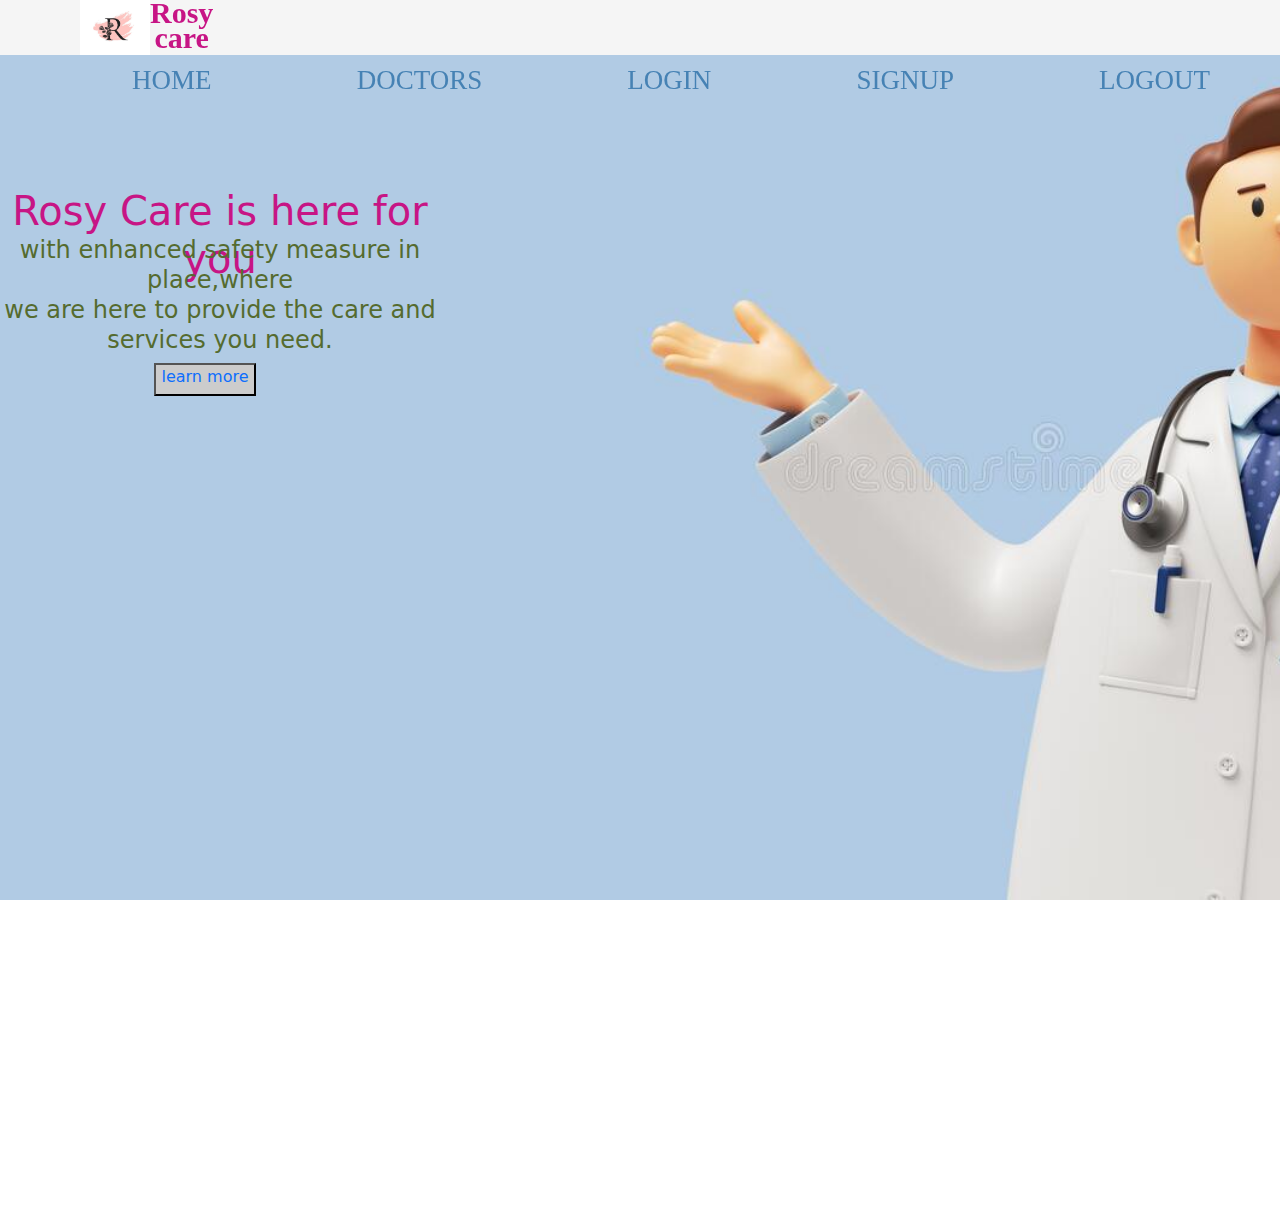
<file: index.html>
<!DOCTYPE html>
<html>
<head>
	<meta charset="utf-8">
	<meta name="viewport" content="width=device-width, initial-scale=1">
	<title>Rosan WEB</title>
	<link rel="stylesheet" type="text/css" href="css/bootstrap.min.css">
	<link rel="stylesheet" type="text/css" href="style.css">
</head>
<body>
<div class="a">
	<nav>
		<div class="menu">
			<img src="img/slider/rose.png">
			<p class="b">Rosy<br>care</p>
		</div>
		<ul>
			<li><a href="">Home</a></li> 
			<li><a href="doctors.html">doctors</a></li>
			<li><a href="login.php">login</a></li>
			<li><a href="signup.php">signup</a></li>
			<li><a href="">logout</a></li>
		</ul>
	</nav>
	<h1 style="height: 100px;">Rosy Care is here for you</h1>
	<h4>with enhanced safety measure in place,where <br>we are here to provide the care and <br> services you need.</h4>
	<button><a class="o" href="learn.html">learn more</a></button>
</div>
<div class="container-fluid">
  <div class="row">
    <div class="col-lg-6">
      <iframe src="https://www.google.com/maps/embed?pb=!1m18!1m12!1m3!1d112658.59994520246!2d81.54704647126256!3d28.067807898989802!2m3!1f0!2f0!3f0!3m2!1i1024!2i768!4f13.1!3m3!1m2!1s0x3998675a30f8e175%3A0x93c04013828c9891!2sNepalgunj!5e0!3m2!1sen!2snp!4v1704174200626!5m2!1sen!2snp" height="100%" width="100%" style="border:2;" allowfullscreen="" loading="lazy" referrerpolicy="no-referrer-when-downgrade"></iframe>
    </div>
    <div class="col-lg-6">
      <iframe width="560" height="315" autoplay src="https://www.youtube.com/embed/2MEy18SPIDM?si=cUdLvC1YAu5lKfb_" title="YouTube video player" frameborder="0" allow="accelerometer; autoplay; clipboard-write; encrypted-media; gyroscope; picture-in-picture; web-share" allowfullscreen width="100%" height="100@"></iframe>
    </div>
  </div>
</div>


</body>
</html>
</file>
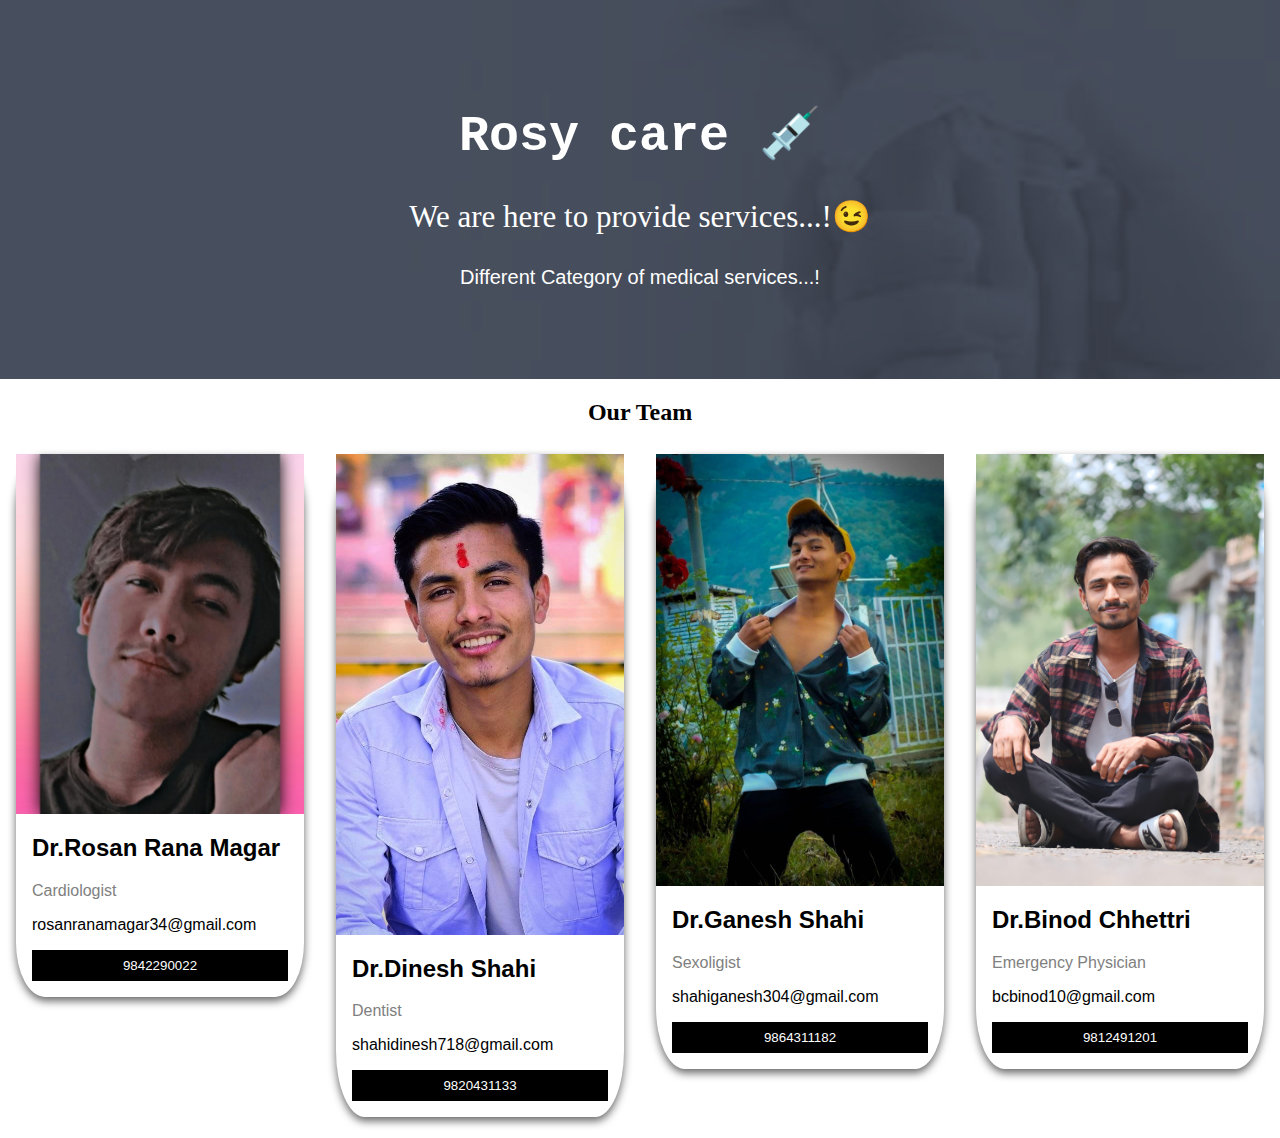
<file: doctors.html>
<!DOCTYPE 0px
<html>
<head>
	<meta charset="utf-8">
	<meta name="viewport" content="width=device-width, initial-scale=1">
	<title>doctor_identy</title>
	<style type="text/css">
		body {
  font-family: Arial, Helvetica, sans-serif;
  margin: 0px;
}

html {
  box-sizing: border-box;
}

*, *:before, *:after {
  box-sizing: inherit;
}

.column {
  float: left;
  width: 25%;
  margin-bottom: 16px;
  padding: 0 8px;
}

.card {
  box-shadow: 0 4px 8px 0 rgba(0, 0, 0, 0.6);
  margin: 8px;
  border-radius: 10%;
} 

.about-section {
  padding: 70px;
  text-align: center;
  background-color: #474e5d;
  color: white;
  background-image: url("img/slider/images.jpeg");
  background-size: cover;
  background-blend-mode: multiply;
}

.container {
  padding: 0 16px;
}

.container::after, .row::after {
  content: "";
  clear: both;
  display: table;
}

.title {
  color: grey;
}

.button {
  border: none;
  outline: 0;
  display: inline-block;
  padding: 8px;
  color: white;
  background-color: #000;
  text-align: center;
  cursor: pointer;
  width: 100%;
}

.button:hover {
  background-color: #555;
}

@media screen and (max-width: 650px) {
  .column {
    width: 100%;
    display: block;
  }
}

	</style>
</head>
<body>
<div class="about-section">
  <h1 style="font-size: 50px; font-family: monospace;">Rosy care &#128137;</h1>
  <p style="font-size: 31px; font-family: serif;">We are here to provide services...!&#128521;</p>
  <p style="font-size: 20px; font-family: sans-serif;">Different Category of medical services...!</p>
</div>

<h2 style="text-align:center; font-family: fantasy;">Our Team</h2>

<div class="row">
  <div class="column">
    <div class="card">
      <img src="img/slider/rosan.jpg" alt="Rosan Rana Magar" style="width:100%;">
      <div class="container">
        <h2>Dr.Rosan Rana Magar</h2>
        <p class="title">Cardiologist</p>
        <p>rosanranamagar34@gmail.com</p>
        <p><button class="button">9842290022</button></p>
      </div>
    </div>
  </div>

  <div class="column">
    <div class="card">
      <img src="img/slider/dinesh.jpg" alt="Mike" style=" width: 100%;">
      <div class="container">
        <h2>Dr.Dinesh Shahi</h2>
        <p class="title">Dentist</p>
        <p>shahidinesh718@gmail.com</p>
        <p><button class="button">9820431133</button></p>
      </div>
    </div>
  </div>

  <div class="column">
    <div class="card">
      <img src="img/slider/ganesh.jpg" alt="John" style="width:100%;">
      <div class="container">
        <h2>Dr.Ganesh Shahi</h2>
        <p class="title">Sexoligist</p>
        <p>shahiganesh304@gmail.com</p>
        <p><button class="button">9864311182</button></p>
      </div>
    </div>
  </div>
  <div class="column">
    <div class="card">
      <img src="img/slider/binod.jpg" alt="John" style="width:100%;">
      <div class="container">
        <h2>Dr.Binod Chhettri</h2>
        <p class="title">Emergency Physician</p>
        <p>bcbinod10@gmail.com</p>
        <p><button class="button">9812491201</button></p>
      </div>
</div>
</body>
</html>
</file>
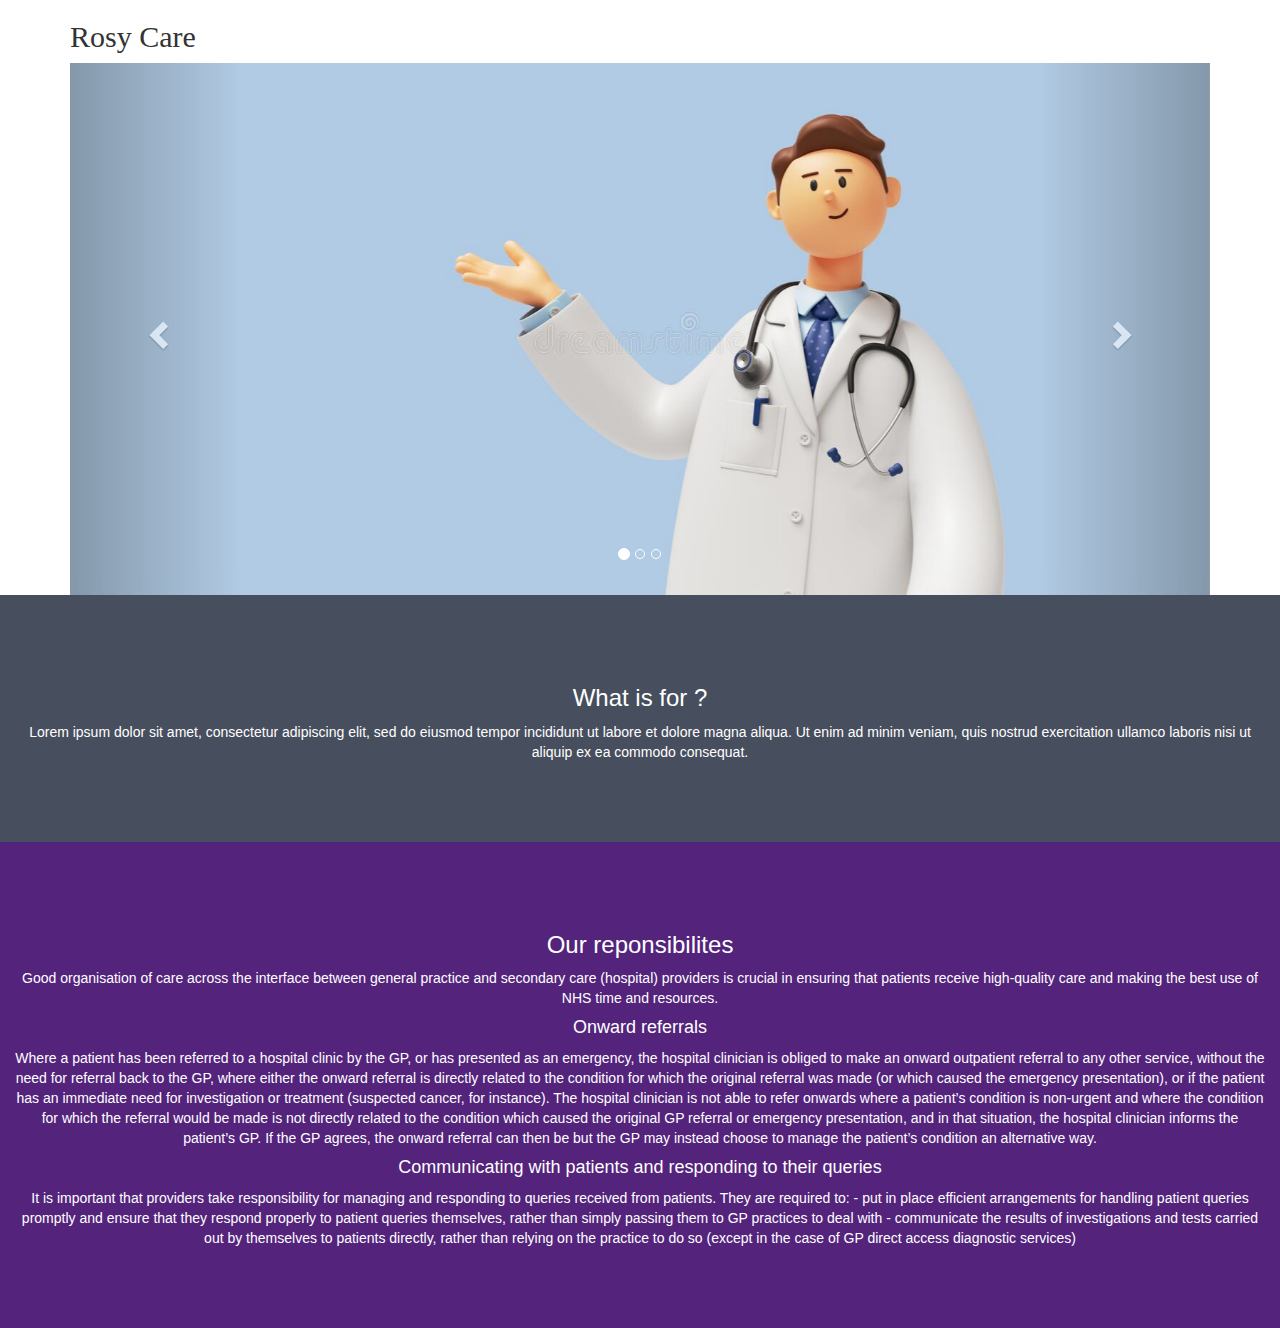
<file: learn.html>
<!DOCTYPE html>
<html lang="en">
<head>
  <title>Bootstrap Example</title>
  <meta charset="utf-8">
  <meta name="viewport" content="width=device-width, initial-scale=1">
  <link rel="stylesheet" href="https://maxcdn.bootstrapcdn.com/bootstrap/3.4.1/css/bootstrap.min.css">
  <script src="https://ajax.googleapis.com/ajax/libs/jquery/3.7.1/jquery.min.js"></script>
  <script src="https://maxcdn.bootstrapcdn.com/bootstrap/3.4.1/js/bootstrap.min.js"></script>
</head>
<style>
  .bg-1 { 
    background-color: #1abc9c;
    color: #ffffff;
  }
  .bg-2 { 
    background-color: #474e5d;
    color: #ffffff;
  }
  .bg-3 { 
     background-color: #54247d;
    color: #fff;
  }
  .container-fluid {
    padding-top: 70px;
    padding-bottom: 70px;
  }
  h2{
    font-family: serif;

  }
  </style>
<body>

<div class="container">
  <h2>Rosy Care</h2>  
  <div id="myCarousel" class="carousel slide" data-ride="carousel">
    <!-- Indicators -->
    <ol class="carousel-indicators">
      <li data-target="#myCarousel" data-slide-to="0" class="active"></li>
      <li data-target="#myCarousel" data-slide-to="1"></li>
      <li data-target="#myCarousel" data-slide-to="2"></li>
    </ol>

    <!-- Wrapper for slides -->
    <div class="carousel-inner">
      <div class="item active">
        <img src="img/slider/ddoctor.jpg" alt="Los Angeles" style="width:100%;">
      </div>

      <div class="item">
        <img src="img/slider/17-compressed.jpg" alt="Chicago" style="width:100%;">
      </div>
    
      <div class="item">
        <img src="img/slider/istockphoto-1364075546-612x612.jpg" style="width:100%;">
      </div>
    </div>

    <!-- Left and right controls -->
    <a class="left carousel-control" href="#myCarousel" data-slide="prev">
      <span class="glyphicon glyphicon-chevron-left"></span>
      <span class="sr-only">Previous</span>
    </a>
    <a class="right carousel-control" href="#myCarousel" data-slide="next">
      <span class="glyphicon glyphicon-chevron-right"></span>
      <span class="sr-only">Next</span>
    </a>
  </div>
</div>

<div class="container-fluid bg-2 text-center">
  <h3>What is for ?</h3>
  <p>Lorem ipsum dolor sit amet, consectetur adipiscing elit, sed do eiusmod tempor incididunt ut labore et dolore magna aliqua. Ut enim ad minim veniam, quis nostrud exercitation ullamco laboris nisi ut aliquip ex ea commodo consequat. </p>
</div>

<div class="container-fluid bg-3 text-center">
  <h3>Our reponsibilites</h3>
  <p>Good organisation of care across the interface between general practice and secondary care (hospital) providers is crucial in ensuring that patients receive high-quality care and making the best use of NHS time and resources.</p>
  <h4>Onward referrals</h4>
  <span>Where a patient has been referred to a hospital clinic by the GP, or has presented as an emergency, the hospital clinician is obliged to make an onward outpatient referral to any other service, without the need for referral back to the GP, where either the onward referral is directly related to the condition for which the original referral was made (or which caused the emergency presentation), or if  the patient has an immediate need for investigation or treatment (suspected cancer, for instance). The hospital clinician is not able to refer onwards where a patient’s condition is non-urgent and where the condition for which the referral would be made is not directly related to the condition which caused the original GP referral or emergency presentation, and in that situation, the hospital clinician informs the patient’s GP. If the GP agrees, the onward referral can then be but the GP may instead choose to manage the patient’s condition an alternative way.</span>
<h4>Communicating with patients and responding to their queries</h4>
<p>It is important that providers take responsibility for managing and responding to queries received from patients. They are required to:

- put in place efficient arrangements for handling patient queries promptly and ensure that they respond properly to patient queries themselves, rather than simply passing them to GP practices to deal with

- communicate the results of investigations and tests carried out by themselves to patients directly, rather than relying on the practice to do so (except in the case of GP direct access diagnostic services)</p>





</div>


</body>
</html>
</file>
<file: style.css>
*{
	margin: 0px;
	padding: 0px;
	box-sizing: border-box;
}	
nav{
	height: 55px;
	width: 100%;
	background-color: whitesmoke;
	position: fixed;
	line-height: 50px;
}
nav ul{
	float: right;
}
ul li{
	display: inline-block;
	list-style: none;
}
nav li a{
	font-size: 27px;
	text-transform: uppercase;
	padding: 0px 70px;
	text-decoration: none;
	color: steelblue;
	font-family: fantasy ;
	
}
nav li a:hover{
	color: mediumblue;
	transition: all 0.5s ease 0s;
}
.b{
	float: left;
	height: 30px;
	font-size: 30px;
	font-weight: bold;
	color: mediumvioletred;
	font-family: cursive;
	line-height: 25px;
}
img{
	height: 55px; width: 70px;
	float: left;
	margin-left: 80px; 
}
.a{
	height: 100vh;
	width: 100%;
	background-color: #7849;
	background-image: url(img/slider/ddoctor.jpg);
	background-size: cover;
	text-align: center;
}
h4{
	
	color: darkolivegreen;
	line-height: 30px;
	text-transform: lowercase;
	padding-top: 40px;
	padding-right: 840px;
	
}
h1{
	padding-top: 187px;
	padding-right: 840px;
	color: mediumvioletred;
}
button{
		float: bottom;
		margin-right: 870px;
		background-color: #ccc;
		padding-bottom: 5px;
		padding-left: 5px;
		padding-right: 5px;
		
.e{
	text-decoration: none;
	display: inline-block;
	font-weight: bold;
	color: whitesmoke;
}
.o{
	text-decoration: none;
}
}
</file>
